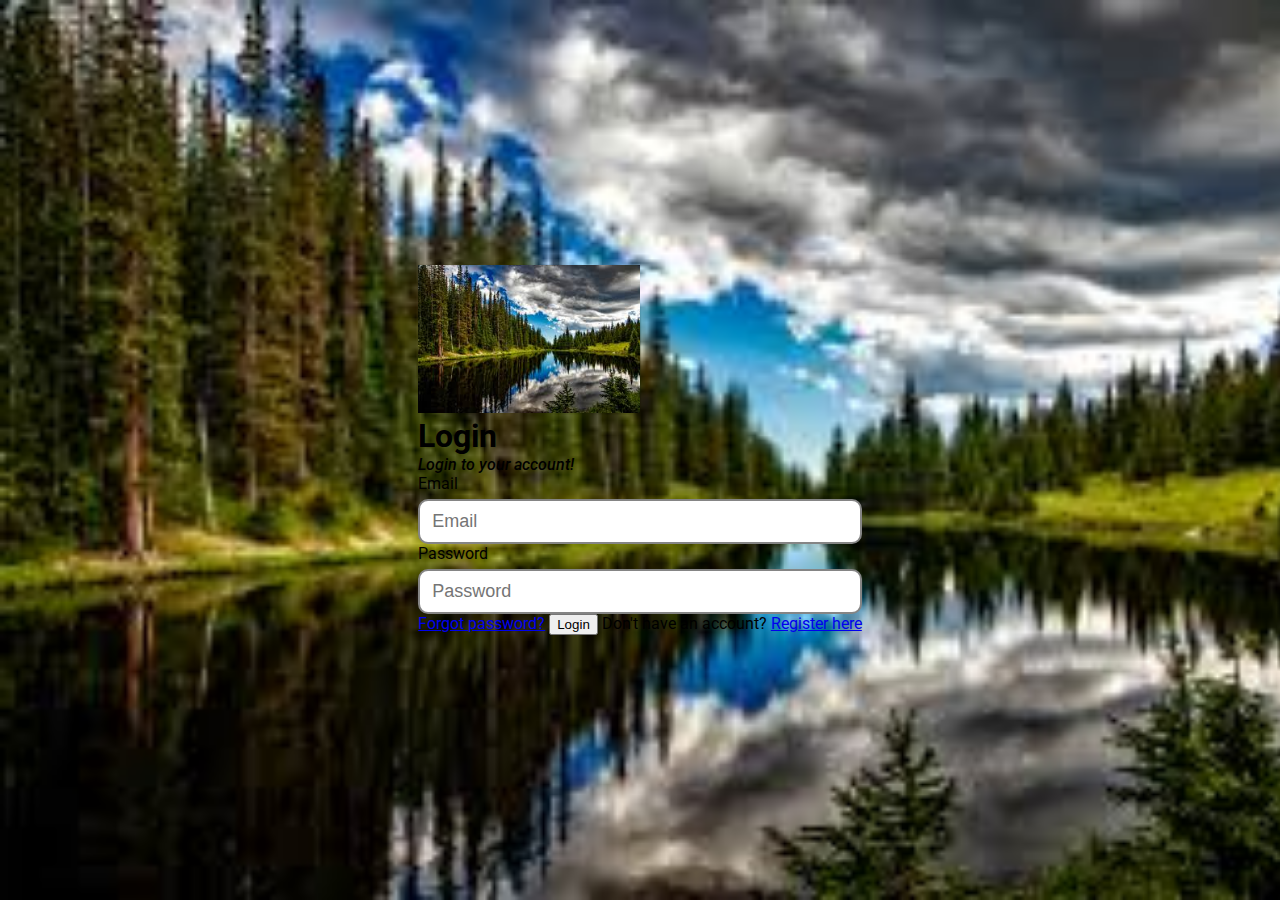
<file: index.html>
<!DOCTYPE html>
<html lang="en">

<head>
    <meta charset="UTF-8">
    <meta name="viewport" content="width=device-width, initial-scale=1.0">
    <title>Login</title>
    <link rel="stylesheet" href="style 2.css">
</head>

<body>
    <div class="register-container">
        <div class="image-container">
        <img srcset="sawit.jpg" alt="login Image">    
    </div>  

        <div classs="login-container">
             
                <h1>Login</h1>
                <p>Login to your account!</p>
                <form>
                <label for="email">Email</label>
                <input type="text" name="email" id="email" placeholder="Email" required />

                <label for="password">Password</label>
                <input type="password" name="password" id="password" placeholder="Password" required />
                 <a href="/">Forgot password?</a>

                 <button type="submit">Login</button>
                 <span>Don't have an account? <a href="./register.html">Register here</a></span>
                </form>
            
        </div>
</body>

</html>
</file>
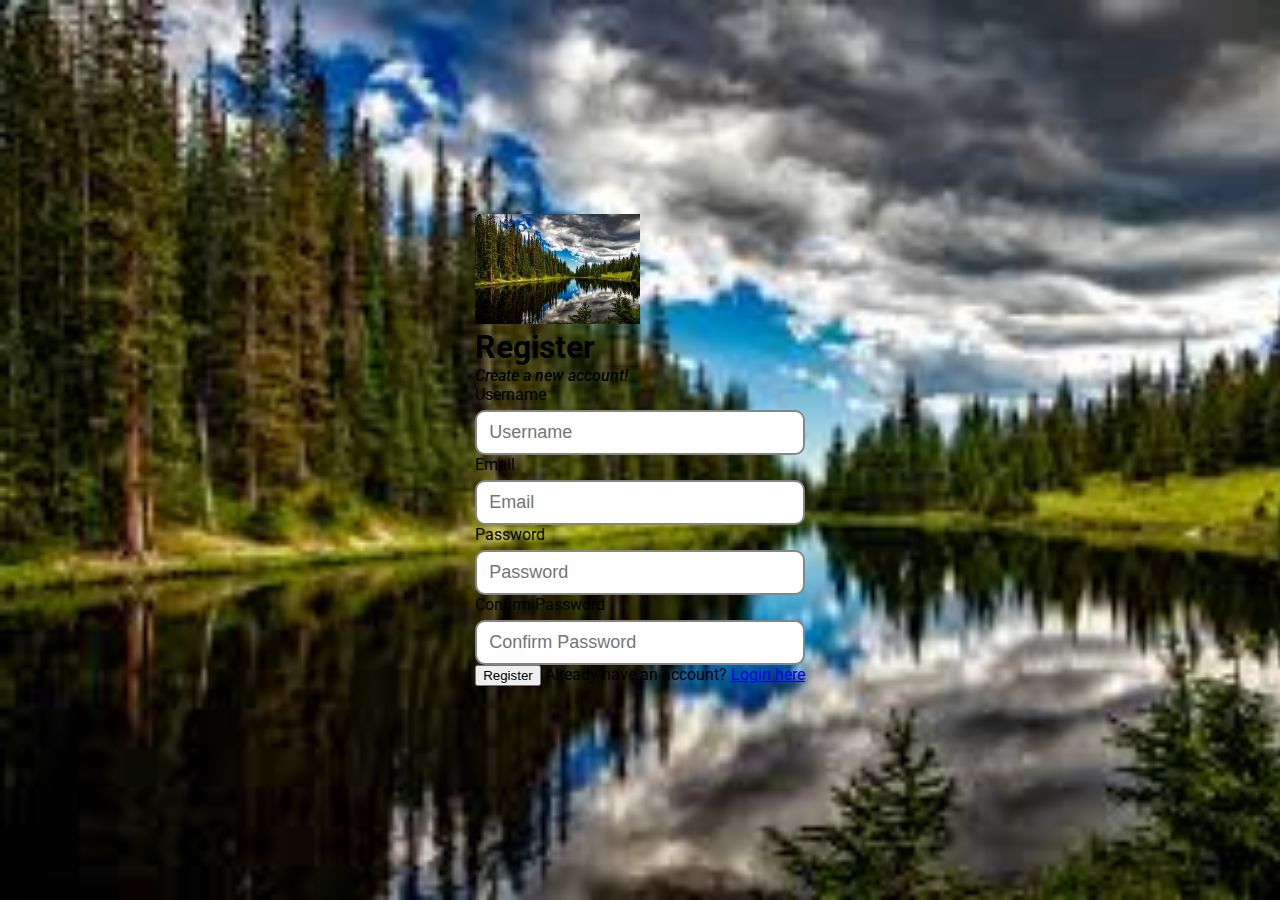
<file: Register.html>
<!DOCTYPE html>
<html lang="en">
<head>
    <meta charset="UTF-8">
    <meta name="viewport" content="width=device-width, initial-scale=1.0">
    <title>Register</title>
    <link rel="stylesheet" href="style.css">
</head>
<body>
    <div class="register-container">
        <div class="image-container">
            <img src="sawit.jpg" alt="Registration Image">
        </div>

        <div class="form-container">
            <h1>Register</h1>
            <p>Create a new account!</p>
            <form>
                
                <label for="username">Username</label>
                <input type="text" name="username" id="username" placeholder="Username" required />
                
                <label for="email">Email</label>
                <input type="email" name="email" id="email" placeholder="Email" required />
                
                <label for="password">Password</label>
                <input type="password" name="password" id="password" placeholder="Password" required />
                
                <label for="confirm-password">Confirm Password</label>
                <input type="password" name="confirm-password" id="confirm-password" placeholder="Confirm Password" required />
                
                <button type="submit">Register</button>
                <span>Already have an account? <a href="./login.html">Login here</a></span>
            </form>
        </div>
    </div>
</body>
</file>
<file: style 2.css>
@import url('https://fonts.googleapis.com/css2?family=Roboto:ital,wght@0,100;0,300;0,400;0,500;0,700;0,900;1,100;1,300;1,400;1,500;1,700;1,900&display=swap');

body {
    font-family: "Roboto", sans-serif;
    background-color: blue;
    background-image: url(sawit.jpg);
    background-repeat: no-repeat;
    background-size:cover;
    flex-direction: row;
    display: flex;
    justify-content: center;
    align-items: center;
    height: 100vh;
    margin: 0;
    background-repeat: no-repeat;
} 



  img{
    width: 50%;
    height:100% ;
    object-fit: cover;
  }




main {
    background-color: rgb(42, 165, 114);
  padding: 60px 40px;
  width: 50%;
  height: 100%;
  box-sizing: border-box;
  display:flex;
  flex-direction: row;
  justify-content: center;
   /* heigh : 100vh */
   /*border : 2px solid black; */
   /* box-shadow -10px 10px 0px black; */

}

h1 {
    margin: 0px;
}    

label, input {
    display: block;
}    

p {
    margin: 0px;
    font-style: italic;
    font-weight: 500;
}

input{
    width: 100;
    box-sizing: border-box;
    padding: 10px 12px;
    font-size: 18px;
    border: 2px solid rgb(133, 133, 133);
    border-radius: 10px;
    margin-top: 6px;}
    
.regisetr-container {
    background-color: white;
    border-radius: 8px;
    box-shadow: 0 0 10px rgba(0, 0, 0, 0.1);
    width: 100%;
    max-width: 800px;
    display: flex;
    overflow: hidden;
    box-sizing: border-box;  
}
input {
    width: 100%;
    box-sizing: border-box;
    padding: 10px 12px;
    font-size: 18px;
    border:  2px solid rgb(133, 133, 133);
    border-radius: 10px;
    margin-top: 6px;
} 
 span {
    margin: ;
</file>
<file: style.css>
@import url('https://fonts.googleapis.com/css2?family=Roboto:ital,wght@0,100;0,300;0,400;0,500;0,700;0,900;1,100;1,300;1,400;1,500;1,700;1,900&display=swap');

body {
    font-family: "Roboto", sans-serif;
    background-color: blue;
    background-image: url(sawit.jpg);
    background-repeat: no-repeat;
    background-size:cover;
    flex-direction: row;
    display: flex;
    justify-content: center;
    align-items: center;
    height: 100vh;
    margin: 0;
    background-repeat: no-repeat;
}

  img{
    width: 50%;
    height:100% ;
    object-fit: cover;
  }




main {
    background-color: rgb(42, 165, 114);
  padding: 60px 40px;
  width: 50%;
  height: 100%;
  box-sizing: border-box;
  display:flex;
  flex-direction: row;
  justify-content: center;
   /* heigh : 100vh */
   /*border : 2px solid black; */
   /* box-shadow -10px 10px 0px black; */

}

h1 {
    margin: 0px;
}    

label, input {
    display: block;
}    

p {
    margin: 0px;
    font-style: italic;
    font-weight: 500;
}

input{
    width: 100;
    box-sizing: border-box;
    padding: 10px 12px;
    font-size: 18px;
    border: 2px solid rgb(133, 133, 133);
    border-radius: 10px;
    margin-top: 6px;}
    
.regisetr-container {
    background-color: white;
    border-radius: 8px;
    box-shadow: 0 0 10px rgba(0, 0, 0, 0.1);
    width: 100%;
    max-width: 800px;
    display: flex;
    overflow: hidden;
    box-sizing: border-box;  
}
input {
    width: 100%;
    box-sizing: border-box;
    padding: 10px 12px;
    font-size: 18px;
    border:  2px solid rgb(133, 133, 133);
    border-radius: 10px;
    margin-top: 6px;
}
</file>
